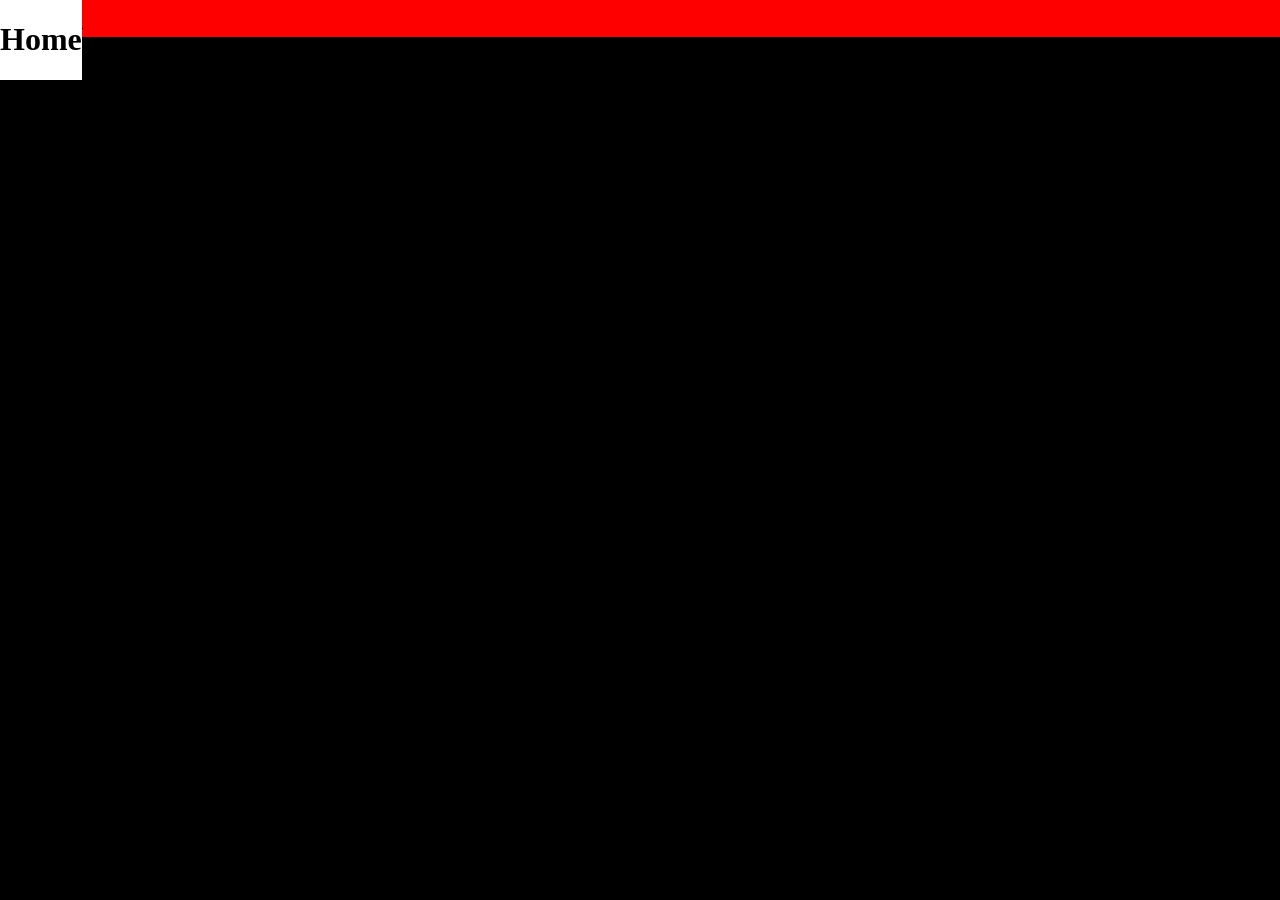
<file: Desktop/Portfolio/index.html>
<html>
<head>
    <title>Bobby's Portfolio</title>
    <link rel="stylesheet" href="main.css">
</head>
<body>
    <div class="Nav">
        <h1>Home</h1>
    </div>
    <div class="Home-Body">
        <h1>lololol</h1>
    </div>
</body>
</html>
</file>
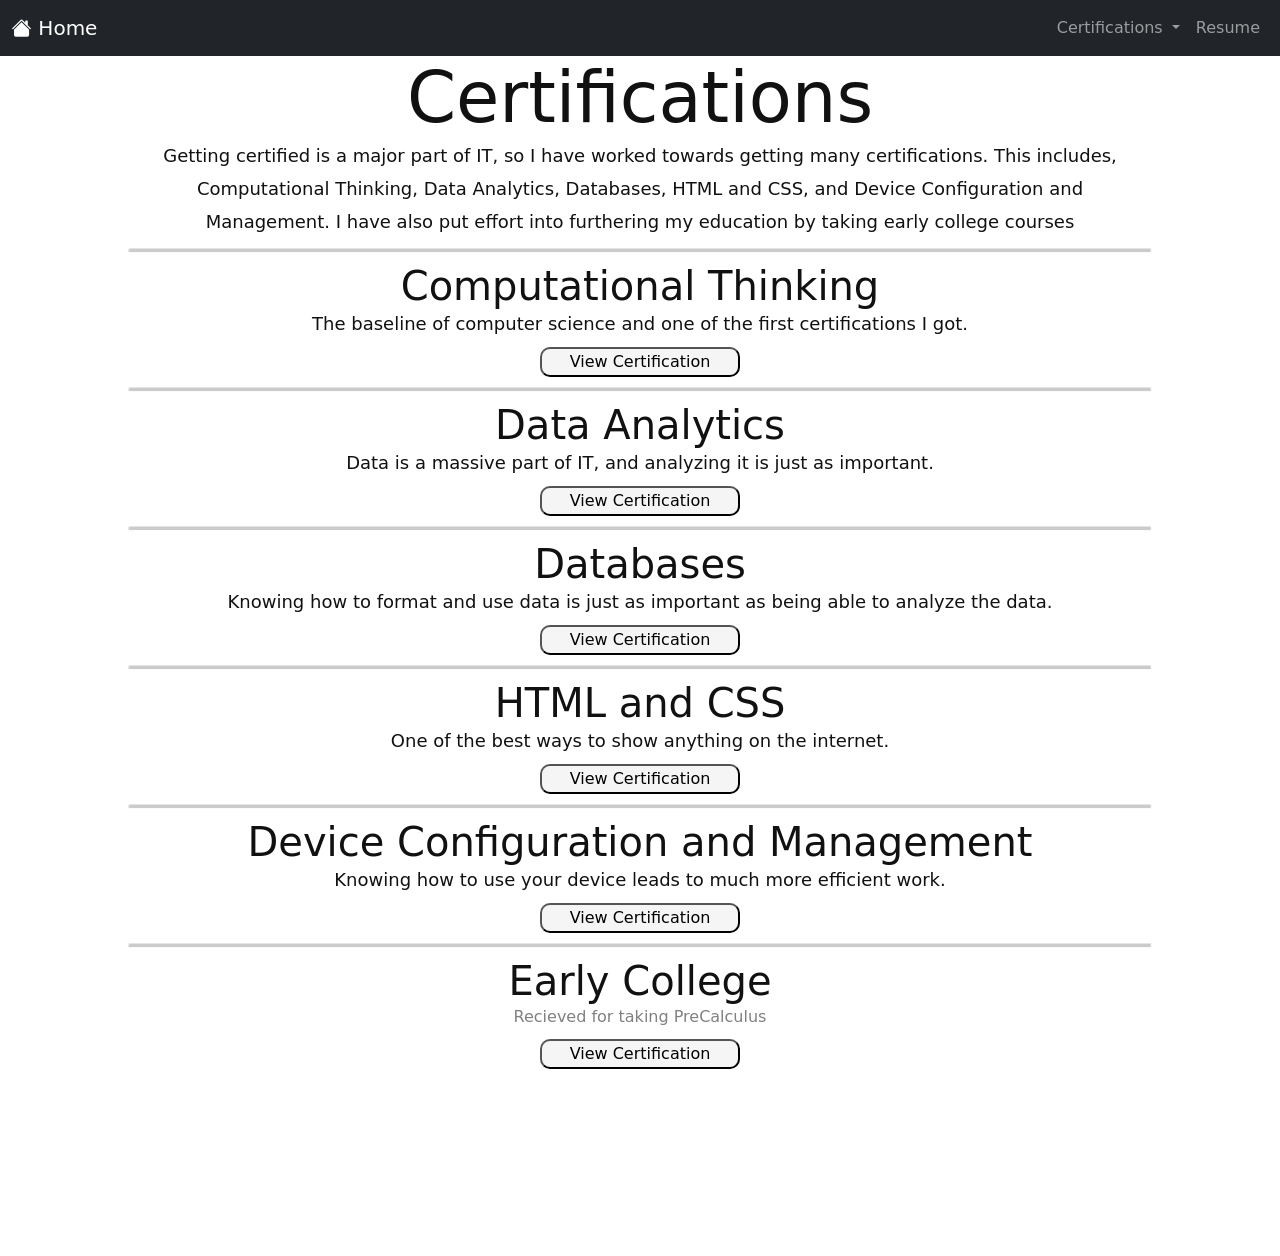
<file: certifications.html>
<html>
<head>
    <meta charset="utf-8">
    <meta http-equiv="X-UA-Compatible" content="IE=edge">
    <meta name="viewport" content="width=device-width, initial-scale=1">

    <!-- Bootstrap CSS -->
    <link href="https://cdn.jsdelivr.net/npm/bootstrap@5.1.3/dist/css/bootstrap.min.css" rel="stylesheet" integrity="sha384-1BmE4kWBq78iYhFldvKuhfTAU6auU8tT94WrHftjDbrCEXSU1oBoqyl2QvZ6jIW3" crossorigin="anonymous">
    <link rel="stylesheet" href="https://cdn.jsdelivr.net/npm/bootstrap-icons@1.9.1/font/bootstrap-icons.css">

    <!-- Bootstrap JavaScript -->
    <script src="https://cdn.jsdelivr.net/npm/bootstrap@5.1.3/dist/js/bootstrap.bundle.min.js" integrity="sha384-ka7Sk0Gln4gmtz2MlQnikT1wXgYsOg+OMhuP+IlRH9sENBO0LRn5q+8nbTov4+1p" crossorigin="anonymous"></script>
    

    <title>Bobby's Portfolio</title>
    <link rel="stylesheet" href="main.css">
</head>
<body>
    <nav class="navbar sticky-top navbar-expand navbar-dark bg-dark">
        <div class="container-fluid">
            <a class="navbar-brand" href="index.html">
                <i class="bi bi-house-fill"></i>
                Home
            </a>
            <ul class="navbar-nav"> 
                <li class="nav-item dropdown">
                    <a class="nav-link dropdown-toggle" href="#" id="property-type-links" role="button" data-bs-toggle="dropdown">
                        Certifications
                    </a>
                    <ul class="dropdown-menu dropdown-menu-dark">
                        <li><a class="dropdown-item" href="certifications.html#compThinking">Computational Thinking</a></li>
                        <li><a class="dropdown-item" href="certifications.html#dataAnalytics">Data Analytics</a></li>
                        <li><a class="dropdown-item" href="certifications.html#databases">Databases </a></li>
                        <li><a class="dropdown-item" href="certifications.html#htmlCSS">HTML and CSS</a></li>
                        <li><a class="dropdown-item" href="certifications.html#deviceConfig">Device Config...</a></li>
                        <li><a class="dropdown-item" href="certifications.html#earlyCollege">Early College</a></li>
                    </ul>
                </li>
                <li class="nav-item">
                    <a class="nav-link" href="resume.html">Resume</a>
                </li>
            </ul>
        </div>
    </nav>
    
    <div class="Home-Body">
        <div class="titleDiv" style="margin-bottom: 1vh;">
            <h1>Certifications</h1>
            <p>
                Getting certified is a major part of IT, so I have worked towards getting many certifications. 
                This includes, Computational Thinking, Data Analytics, Databases, HTML and CSS, and Device Configuration and Management. 
                I have also put effort into furthering my education by taking early college courses
            </p>
        </div> 

        <hr>

        <h1>Computational Thinking</h1>
        <p>The baseline of computer science and one of the first certifications I got.</p>

        <button onclick="toggleVisibleIFrame('compThinking')" id="button1">View Certification</button>
        <div class="container-fluid" style="padding:0px;">
        <object id="compThinking" data="document.pdf" type="application/pdf" style="display:none;">
            <embed src="images\Computational Thinking CERT.pdf#toolbar=0&navpanes=0&scrollbar=0" width="425" height="425" />
        </object>
        </div>
        

        
        <hr>

        <h1>Data Analytics</h1>
        <p>Data is a massive part of IT, and analyzing it is just as important.</p>

        <button onclick="toggleVisibleIFrame('dataAnalytics')" id="button1">View Certification</button>
        <div class="container-fluid" style="padding:0px;">
        <object id="dataAnalytics" data="document.pdf" type="application/pdf">
            <embed src="images\Data Analytics CERT.pdf#toolbar=0&navpanes=0&scrollbar=0" width="425" height="425" />
        </object>
        </div>
        

         
        <hr>

        <h1>Databases</h1>
        <p>Knowing how to format and use data is just as important as being able to analyze the data.</p>

        <button onclick="toggleVisibleIFrame('databases')" id="button1">View Certification</button>
        <div class="container-fluid" style="padding:0px;">
        <object id="databases" data="document.pdf" type="application/pdf">
            <embed src="images\Databases CERT.pdf#toolbar=0&navpanes=0&scrollbar=0" width="425" height="425" />
        </object>
        </div>
        
 
        
        <hr>

        <h1>HTML and CSS</h1>
        <p>One of the best ways to show anything on the internet.</p>

        <button onclick="toggleVisibleIFrame('htmlCSS')" id="button1">View Certification</button>
        <div class="container-fluid" style="padding:0px;">
        <object id="htmlCSS" data="document.pdf" type="application/pdf">
            <embed src="images\HTML and CSS CERT.pdf#toolbar=0&navpanes=0&scrollbar=0" width="425" height="425" />
        </object>
        </div>
        

        
        <hr>

        <h1>Device Configuration and Management</h1>
        <p>Knowing how to use your device leads to much more efficient work.</p>

        <button onclick="toggleVisibleIFrame('deviceConfig')" id="button1">View Certification</button>
        <div class="container-fluid" style="padding:0px;">
        <object id="deviceConfig" data="document.pdf" type="application/pdf">
            <embed src="images\Device Configuration and Management CERT.pdf#toolbar=0&navpanes=0&scrollbar=0" width="425" height="425" />
        </object>
        </div>
        

        <hr>

        <h1>Early College</h1>
        <p style="color:gray; font-size:16px;">Recieved for taking PreCalculus</p>

        <button onclick="toggleVisibleIFrame('earlyCollege')" id="button1">View Certification</button>
        <div class="container-fluid" style="padding:0px;">
        <object id="earlyCollege" data="document.pdf" type="application/pdf">
            <embed src="images\Early College CERT.pdf#toolbar=0&navpanes=0&scrollbar=0" width="425" height="425" />
        </object>
        </div>
        
        
    </div>
    <script src="main.js"></script>
</body>
</html>
</file>
<file: Desktop/Portfolio/main.css>
body {
    background-color: black;
    margin:0px;
}

.Nav {
    position: absolute;
    x: 0;
    y: 0;
    background-color: white;
}

.Home-Body {
    background-color:red;
}
</file>
<file: main.css>
body {
    background-color: rgb(255, 255, 255);
    margin:0px;
}

.Nav-Main {
    position: fixed;
    width:100%;
    height:auto;
    background-color: white;
    display:flex;
}

.Nav-Main a {
    font-size:xx-large;
    font-weight: bold;
    color:black;
    text-decoration: none;
    padding: 5px;
}

button {
    display:flex;
    justify-content: center;
    width:200px;
    height: 50px;
    margin:10px auto;
}

.selected {
    background-color: darkgray;
}

.titleDiv h1 {
    font-size: calc(32px + 3vw);
    text-align: center;
}
.titleDiv p{
    font-size: calc(16px + 1vw);
    line-height: calc(20px + 1vw);
    text-align: center;
}
/* Home-Body Start */
.Home-Body {
    display:inline-block;
    background-color:white;
    width:100%;
    min-height: 1200px;
}

.Home-Body object {
    width: 75%;
    height:57vw; 

    max-width: 1060px;
    max-height:806px;

    margin: 0 auto;
    margin-bottom: 1vh;

    object-fit:scale-down;

    display:none;
}

.Home-Body object embed {
    width:100%;
    height:100%;
}

.Home-Body button {
    background-color: whitesmoke;
    font-weight: 400;
    height: fit-content;
    border-radius: 10px;
}

.Home-Body h1, .Home-Body p {
    width:fit-content;
    margin:auto;
    color:#111;
    text-align: center;
}

.Home-Body p {
    font-size: large;
    font-weight: 500;
    max-width: 75%;
    text-align: center;
}
.Home-Body hr {
    width: 80%;
    margin:auto;
    height: 5px;
    margin-top: 1vb;
    margin-bottom: 1vb;
    border-style:inset;
    border-radius: 10px;
    border-width: 1px;
    background-color:#333;
    
}
/* Home-Body End */

/* Resume-Body Start */
.Resume-Body {
    display: inline-block;
    background-color:white;
    width:100%;
    min-height: 20vh;
}
#resumePDF {
    width:min-content;

    margin: 0 auto;
    margin-bottom: 1vh;
}

#resumePDF object {
    object-fit:fill;
    background-size: contain;
}

#resumePDF object embed {
    width:72vw;
    height:96vw;
    max-width: 825px;
    max-height: 1065px;
}

.Resume-Body h1, .Home-Body p {
    width:fit-content;
    margin:auto;
    color:#111;
    text-align: center;
}

.Resume-Body p {
    font-size: large;
    font-weight: 500;
    max-width: 75%;
    text-align: center;
}
/* Resume-Body Start */
</file>
